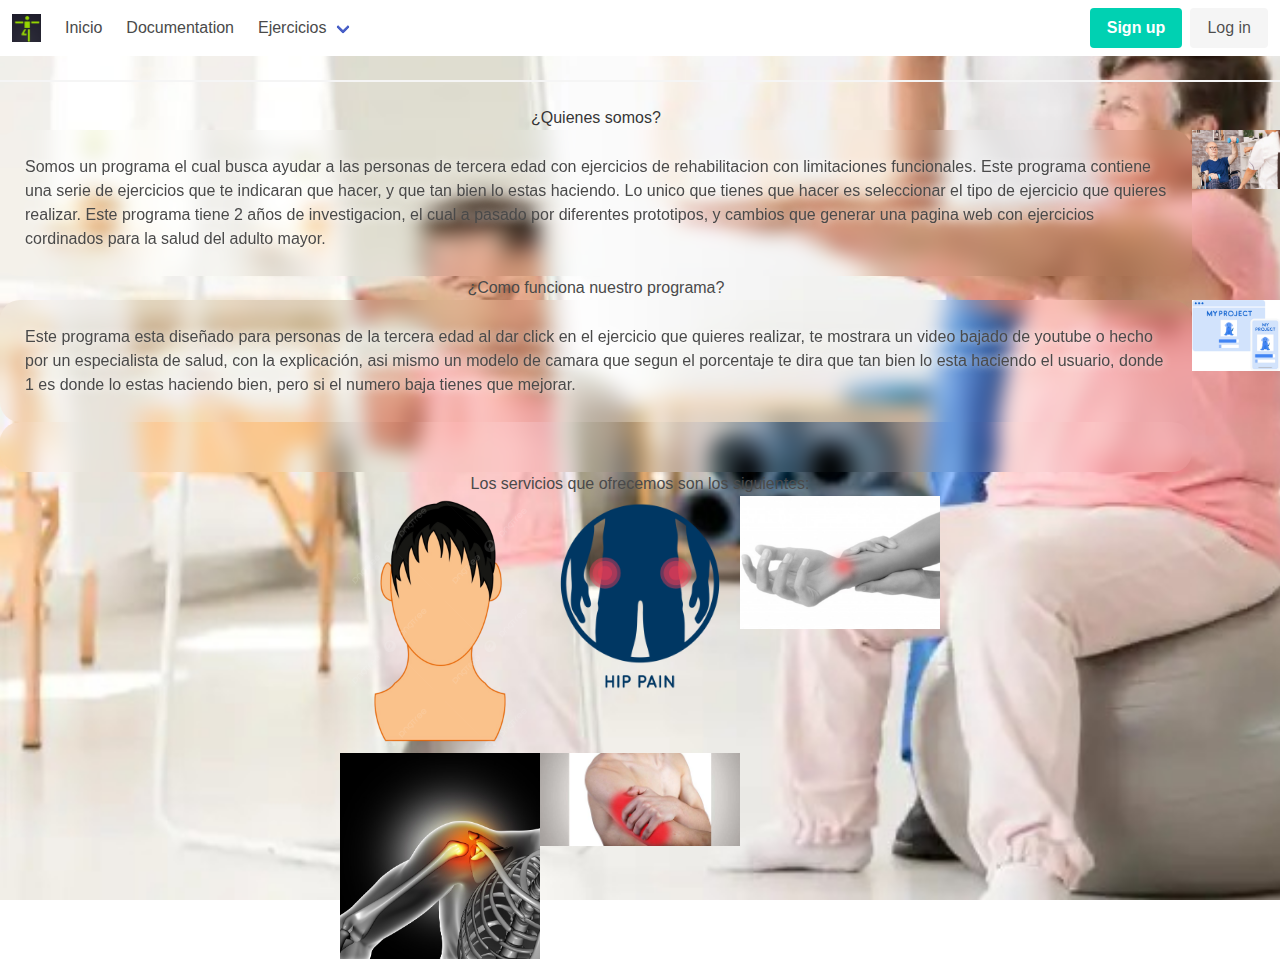
<file: index.html>
<!DOCTYPE html>
<html>
<head>
	<meta charset="utf-8">
	<meta name="viewport" content="width=device-width, initial-scale=1">
	<title>EJERCICIOS DE REHABILITACION</title>
	<link rel="stylesheet" type="text/css" href="style.css">
    <link rel="stylesheet" type="text/css" href="css/bulma.min.css">
</head>
<body>

    <nav class="navbar" role="navigation" aria-label="main navigation">
  <div class="navbar-brand">
    <a class="navbar-item" href="index.html">
      <img src="minlogo.png" width="29" height="28">
    </a>

    <a role="button" class="navbar-burger" aria-label="menu" aria-expanded="false" data-target="navbarBasicExample">
      <span aria-hidden="true"></span>
      <span aria-hidden="true"></span>
      <span aria-hidden="true"></span>
    </a>
  </div>

  <div id="navbarBasicExample" class="navbar-menu">
    <div class="navbar-start">
      <a class="navbar-item" href="index.html">
        Inicio
      </a>

      <a class="navbar-item">
        Documentation
      </a>

      <div class="navbar-item has-dropdown is-hoverable">
        <a class="navbar-link">
          Ejercicios
        </a>

        <div class="navbar-dropdown">
          <a class="navbar-item" href="brazo.html">
            Brazo
          </a>
          <a class="navbar-item" href="cabeza.html">
            Cabeza
          </a>
          <a class="navbar-item" href="cadera.html">
            Caderas
          </a>
          <a class="navbar-item" href="hombro.html">
            Hombros
          </a>
          <a class="navbar-item" href="muñeca.html">
            Muñecas
          </a>
        </div>
      </div>
    </div>
    <div class="navbar-item">
      <p id="username">

      </p>
    </div>
    <div class="navbar-end">
      <div class="navbar-item">
        <div class="buttons">
          <a class="button is-primary" href="register.html">
            <strong>Sign up</strong>
          </a>
          <a class="button is-light" href="login.html">
            Log in
          </a>
        </div>
      </div>
    </div>
  </div>
</nav>



<hr>
<table >

<tr>
    <th><h3><center>¿Quienes somos?</center></h3></th>
</tr>

<tr>
    <td>
        <h3><p>Somos un programa el cual busca ayudar a las personas de tercera edad con ejercicios de rehabilitacion con limitaciones funcionales. Este programa contiene una serie de ejercicios que te indicaran que hacer, y que tan bien lo estas haciendo. Lo unico que tienes que hacer es seleccionar el tipo de ejercicio que quieres realizar. Este programa tiene 2 años de investigacion, el cual a pasado por diferentes prototipos, y cambios que generar una pagina web con ejercicios cordinados para la salud del adulto mayor.</p></h3>
    </td>
    <td>
        <img src="ejercicio1.jpg" width="300" height="200">
    </td>
</tr>
<tr>
    <td>
        <h3><center>¿Como funciona nuestro programa?</center></h3>
    </td>
</tr>

<tr>
    <td>
        <h3><p>
    Este programa esta diseñado para personas de la tercera edad al dar click en el ejercicio que quieres realizar, te mostrara un video bajado de youtube o hecho por un especialista de salud, con la explicación, asi mismo un modelo de camara que segun el porcentaje te dira que tan bien lo esta haciendo el usuario, donde 1 es donde lo estas haciendo bien, pero si el numero baja tienes que mejorar.
         </h3></p>
</td>
<td>
    <img src="machine.png">
</td>
</tr>
    
</table>
<p><h3><center>Los servicios que ofrecemos son los siguientes:</center></h3>
    <center>
    <table>
            
       <tr>
            <td>
                <a href="cabeza.html" target="_self">
                    <img src="cabezas.png" width="200" height="200">
                </a>
            </td>
            <td>
                <a href="cadera.html" target="_self">
                    <img src="caderas.png" width="200" height="200">
                </a>
            </td>
            <td>
                <a href="muñeca.html" target="_self">
                    <img src="muñecas.jpg" width="200" height="200">
                </a>
            </td>
        </tr>
        <tr>
            <td>
                <a href="hombro.html" target="_self">
                    <img src="hombros.jpg" width="200" height="200">
                </a>
            </td>
            <td>
                <a href="brazo.html" target="_self">
                    <img src="brazos.jpg" width="200" height="200">
                </a>
            </td>
        
        </tr>
            
    </table>
</center>
<script>
  name = localStorage.getItem("user")
  if (name == "null") {
    username.innerText = ""
  } else {
    username.innerText = "Registrado como: " + name
  }
</script>
</body>
</html>
</file>
<file: style.css>
body {
  margin: 0;
  padding: 0;
  background: white;
  background-image: url(img1.jpeg);
  background-repeat: no-repeat;
  background-attachment: fixed;
  background-size: cover;
}

.container {
  position: absolute;
  left: 85%;
  top: 10%;
  transform: translate(-50%,-50%);
  padding: 10px;
}

input {
  outline: none;
  box-sizing: border-box;
  height: 60px;
  width: 0px;
  padding: 0 20px;
  color: #000;
  border-radius: 50px;
  font-size: 20px;
  border: 1px solid green;
  transition: all .7s ease;
}

::placeholder {
  color: grey;
}

.btn {
  position: absolute;
  right: 0px;
  top: 0px;
  width: 80px;
  height: 80px;
  background: green;
  line-height: 80px;
  border-radius: 50%;
  text-align: center;
  cursor: pointer;
  transition: .5s;
}

.btn i {
  font-size: 25px;
  color: white;
  line-height: 80px;
  transition: all .7s ease;
}

.container:hover input {
  width: 350px;
}

.container:hover i{
  transform: rotate(-360deg);

}

.btn:hover{
  background: green;
}
.name1 {
  position: absolute;
  left: 20%;
  top: 1%;
  font-family: 'Font Name', sans-serif;

 
}
.name2 {
  position: absolute;
  left: 5%;
  top: 1%;
}

.name3{
position: absolute;
  left: 94%;
  top: 6.5%;
}
.canvas{
  position: absolute;
  left: 25%;
  top: 50%;
}

table tr td p{
  padding: 25px;
  backdrop-filter: blur(10px);
  background: transparent;
  border-radius: 20px;
  text-shadow: 0px 0px 10px white;

}
</file>
